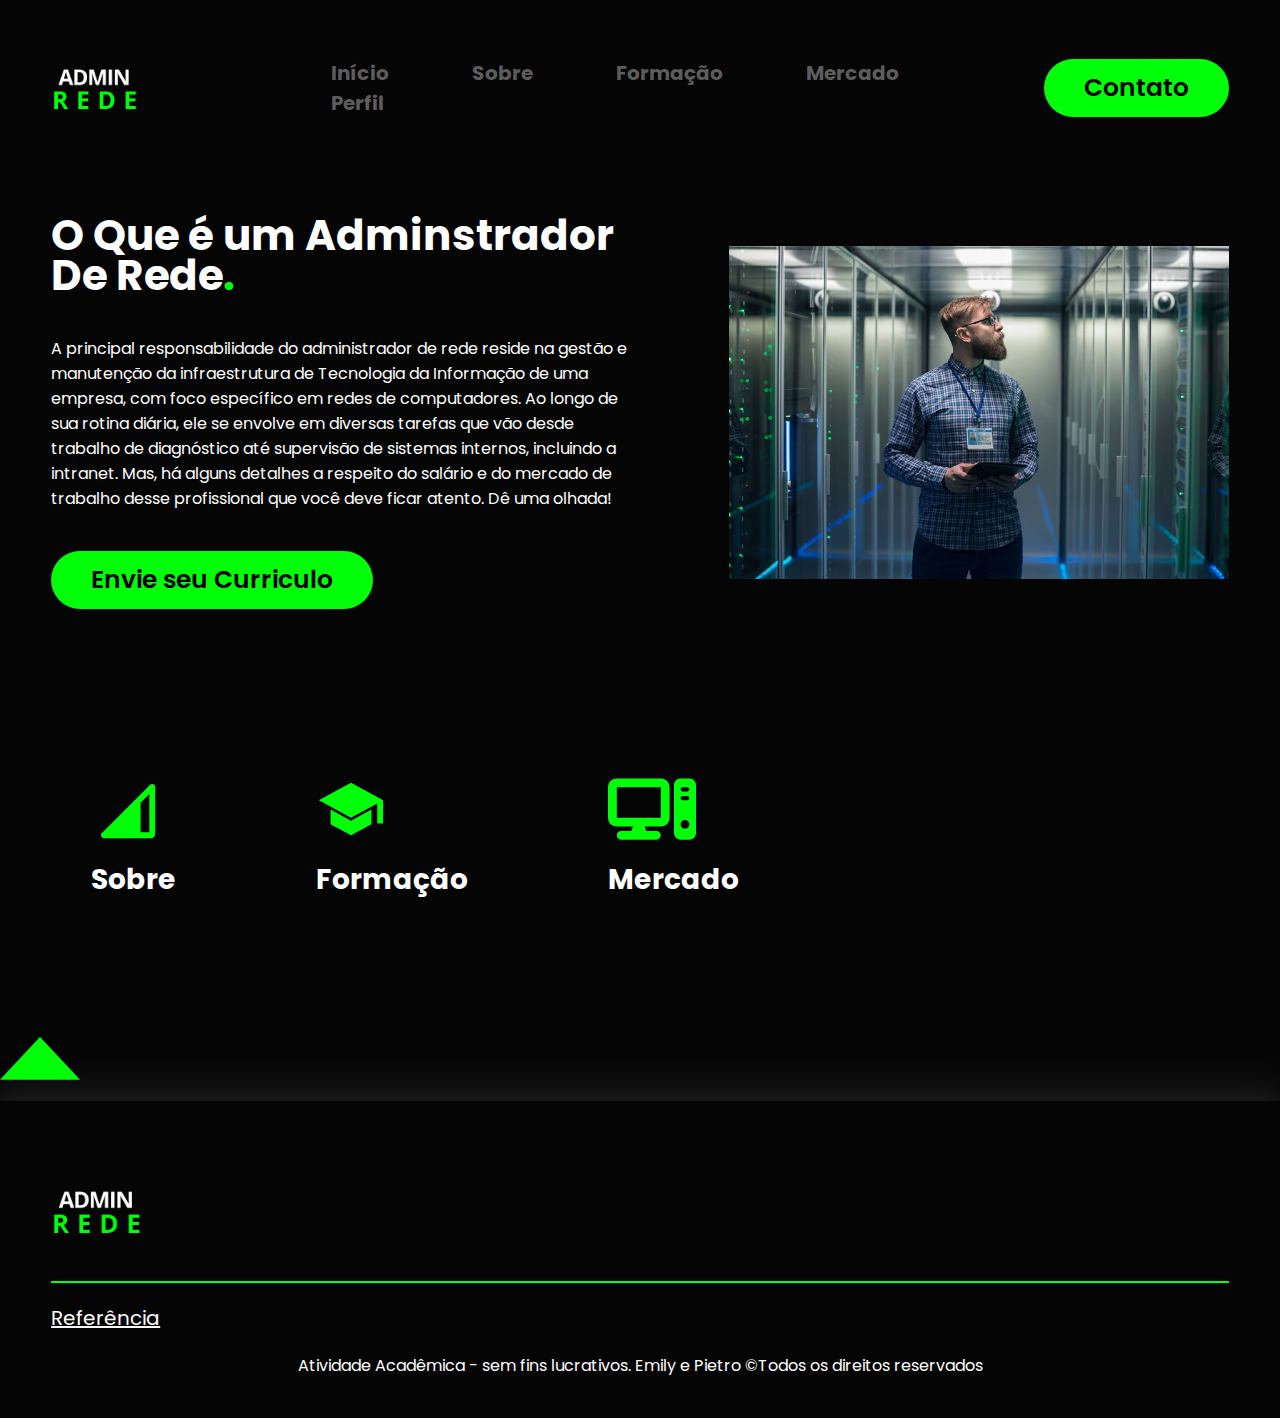
<file: index.html>
<!-- <!DOCTYPE html> -->
<html lang="pt-br">
<head>
    <meta charset="UTF-8">
    <meta name="viewport" content="width=device-width, initial-scale=1.0">
    <!-- GOOGLE FONTS -->
    <link rel="preconnect" href="https://fonts.googleapis.com">
    <link rel="preconnect" href="https://fonts.gstatic.com" crossorigin>
    <link href="https://fonts.googleapis.com/css2?family=Poppins:ital,wght@0,100;0,200;0,300;0,400;0,500;0,600;0,700;0,800;0,900;1,100;1,200;1,300;1,400;1,500;1,600;1,700;1,800;1,900&display=swap" rel="stylesheet">
    <!-- FIM GOOGLE FONTES -->
    <!-- BOOTSTRAP ICONS -->
    <link rel="stylesheet" href="https://cdn.jsdelivr.net/npm/bootstrap-icons@1.10.5/font/bootstrap-icons.css">
    <!-- FIM BOOTSTRAP ICONS -->
    <link rel="stylesheet" href="style.css">
    <link rel="icon" href="images\logo1.png" type="image/x-icon">
    <script src="menu.js" defer></script>

    <title>Adminstrador de Redes</title>
</head>
<body>
    
    <header>
        <div class="interface">
            <div class="logo">
                <a href="#">
                    <img src="images/logo.png" width="40%" alt="Adminstrador de Redes">
                </a>
            </div><!--logo-->

            <nav class="menu-desktop">
                <ul>
                <li><b><p style="font-size: 20px;"><a href="index.html">Início</a></p></li>
                    <li><p style="font-size: 20px;"><a href="sobre.html">Sobre</a></p></li>
                    <li><p style="font-size: 20px;"><a href="formação.html">Formação</a></p></li>
                    <li><p style="font-size: 20px;"><a href="mercado.html">Mercado</a></p></li>
                    <li><p style="font-size: 20px;"><a href="perfil.html">Perfil</a></p></li>
                   
                </b>
                </ul>
            </nav>

            <div class="btn-contato">
                <p style="font-size: 30px;">
                <a href="form.html">
                    <button>Contato</button>
                </a>
                </p>
            </div><!--btn-contato-->

            <div class="btn-abrir-menu" id="btn-menu">
                <i class="bi bi-list"></i>
            </div>

            <div class="menu-mobile" id="menu-mobile">
                <div class="btn-fechar">
                    <i class="bi bi-x-lg"></i>
                </div>

                <nav>
                    <ul>
                        <li><a href="#">Início</a></li>
                        <li><a href="#">Especialidades</a></li>
                        <li><a href="#">Sobre</a></li>
                        <li><a href="#">Projetos</a></li>
                        <li><a href="#">Contato</a></li>
                    </ul>
                </nav>

            </div><!--menu-mobile-->
            <div class="overlay-menu" id="overlay-menu"></div>
        </div><!--interface-->
    </header>

    <main>
        <section class="topo-do-site">
            <div class="interface">
                <div class="flex">
                    <div class="txt-topo-site">
                        <h1>O Que é um Adminstrador De Rede<span>.</span></h1>
                        <p>
                            A principal responsabilidade do administrador de rede reside na gestão e manutenção da infraestrutura de Tecnologia da Informação de uma empresa, com foco específico em redes de computadores.
                            
                            Ao longo de sua rotina diária, ele se envolve em diversas tarefas que vão desde trabalho de diagnóstico até supervisão de sistemas internos, incluindo a intranet.
                            
                            Mas, há alguns detalhes a respeito do salário e do mercado de trabalho desse profissional que você deve ficar atento. Dê uma olhada!</p>
                        <div class="btn-contato">
                            <a href="form.html">
                                <button>Envie seu Curriculo</button>
                            </a>
                        </div>
                    </div><!--txt-topo-site-->

                    <div class="img-topo-site">
                        <img src="images/romao2.0.jpg" alt="" width="500px">
                    </div><!--img-topo-site-->
                </div><!--flex-->
            </div><!--interface-->
        </section><!--topo-do-site-->

        <section class="especiliadades">
            <div class="interface">
                
                <div class="flex">
                    <div class="especialidades-box">
                         <a href="sobre.html"> <i class="material-symbols--network-cell-rounded"></i></a>
                        <h3>Sobre</h3>
                        <p>ㅤㅤㅤㅤㅤㅤㅤㅤㅤㅤㅤㅤㅤㅤㅤㅤㅤㅤㅤㅤㅤㅤㅤㅤㅤㅤㅤㅤㅤㅤㅤㅤㅤㅤㅤㅤㅤㅤㅤㅤㅤㅤㅤㅤㅤㅤㅤㅤㅤㅤㅤㅤㅤㅤㅤㅤㅤㅤㅤ</p>
                    </div><!--especialidades-box-->

                    <div class="especialidades-box">
                     <a href="formação.html">     <i class="material-symbols--school"></i></a>
                        <h3>Formação</h3>
                        <p>ㅤㅤㅤㅤㅤㅤㅤㅤㅤㅤㅤㅤㅤㅤㅤㅤㅤㅤㅤㅤㅤㅤㅤㅤㅤㅤㅤㅤㅤㅤㅤㅤㅤㅤㅤㅤㅤㅤㅤㅤㅤㅤㅤㅤㅤㅤㅤㅤㅤㅤㅤㅤㅤㅤㅤㅤㅤㅤㅤ</p>
                    </div><!--especialidades-box-->

                    <div class="especialidades-box">
                        <a href="mercado.html">  <i class="fa6-solid--computer"></i></a>
                        <h3>Mercado</h3>
                        <p>ㅤㅤㅤㅤㅤㅤㅤㅤㅤㅤㅤㅤㅤㅤㅤㅤㅤㅤㅤㅤㅤㅤㅤㅤㅤㅤㅤㅤㅤㅤㅤㅤㅤㅤㅤㅤㅤㅤㅤㅤㅤㅤㅤㅤㅤㅤㅤㅤㅤㅤㅤㅤㅤㅤㅤㅤㅤㅤㅤ</p>
                    </div><!--especialidades-box-->
                </div><!--flex-->
            </div><!--interface-->
        </section><!--especiliadades-->

     
    </main>
    <a href="index.html" class="teenyicons--up-solid"></a>
    <footer>
        <div class="interface">
            <div class="line-footer">
                <div class="flex">
                    <div class="logo-footer">
                        <img src="images/logo.png" width="40%" alt="Logotipo Agência BRN">
                    </div><!--logo-footer-->
                   
                </div>
            </div><!--line-footer-->

            <div class="line-footer borda">
               <p style="font-size: 20px;"> <a href="ref.html">Referência</a></p>
              
                
            </div><!--line-footer-->
        </div><!--interface-->
        <center><span style="color: rgb(255, 255, 255);">Atividade Acadêmica - sem fins lucrativos. Emily e Pietro &copyTodos os direitos reservados</span></center>
    </footer>

</body>
</html>
</file>
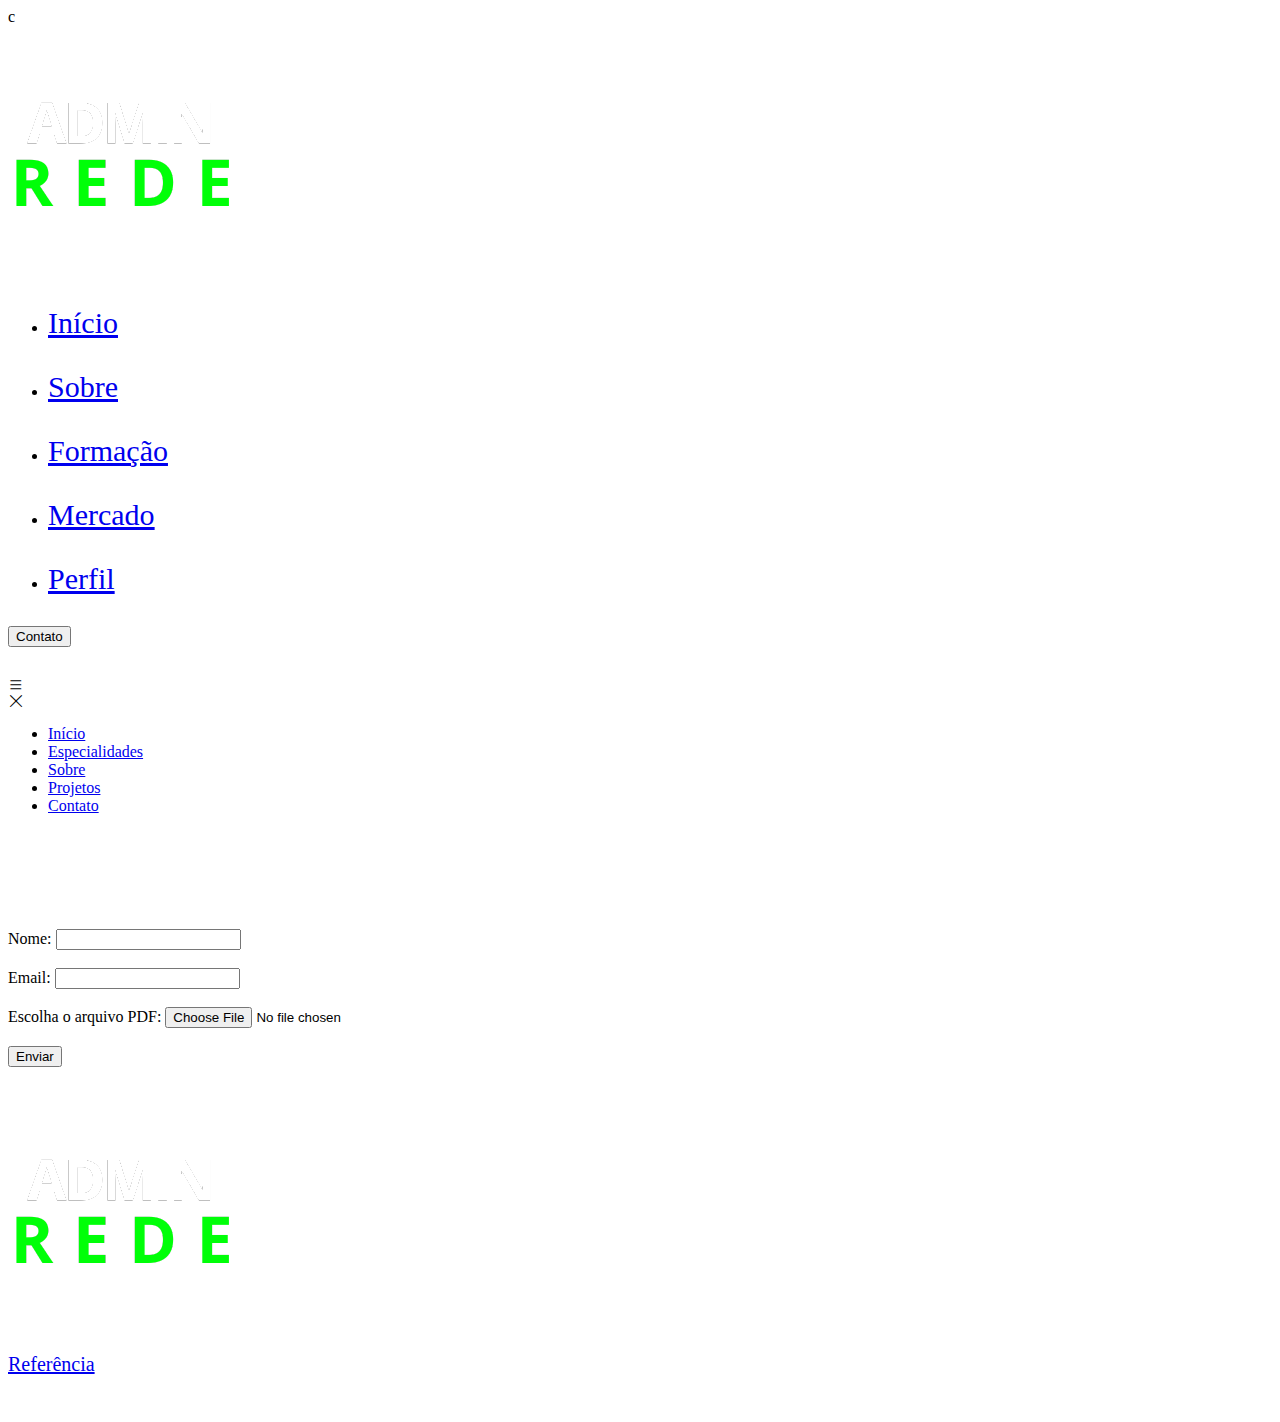
<file: contato.html>
<!-- <!DOCTYPE html> -->
<html lang="pt-br">

<head>
    <meta charset="UTF-8">
    <meta name="viewport" content="width=device-width, initial-scale=1.0">
    <!-- GOOGLE FONTS -->
    <link rel="preconnect" href="https://fonts.googleapis.com">
    <link rel="preconnect" href="https://fonts.gstatic.com" crossorigin>
    <link
        href="https://fonts.googleapis.com/css2?family=Poppins:ital,wght@0,100;0,200;0,300;0,400;0,500;0,600;0,700;0,800;0,900;1,100;1,200;1,300;1,400;1,500;1,600;1,700;1,800;1,900&display=swap"
        rel="stylesheet">
    <!-- FIM GOOGLE FONTES -->
    <!-- BOOTSTRAP ICONS -->
    <link rel="stylesheet" href="https://cdn.jsdelivr.net/npm/bootstrap-icons@1.10.5/font/bootstrap-icons.css">
    <!-- FIM BOOTSTRAP ICONS -->
    c

    <script src="menu.js" defer></script>

    <title>Adminstrador de Redes</title>
</head>

<body>

    <header>
        <div class="interface">
            <div class="logo">
                <a href="#">
                    <img src="images/logo.png" alt="Adminstrador de Redes">
                </a>
            </div><!--logo-->

            <nav class="menu-desktop">
                <ul>
                    <li>
                        <p style="font-size: 30px;"><a href="index.html">Início</a></p>
                    </li>
                    <li>
                        <p style="font-size: 30px;"><a href="sobre.html">Sobre</a></p>
                    </li>
                    <li>
                        <p style="font-size: 30px;"><a href="formação.html">Formação</a></p>
                    </li>
                    <li>
                        <p style="font-size: 30px;"><a href="mercado.html">Mercado</a></p>
                    </li>
                    <li>
                        <p style="font-size: 30px;"><a href="perfil.html">Perfil</a></p>
                    </li>

                </ul>
            </nav>

            <div class="btn-contato">
                <p style="font-size: 30px;">
                    <a href="form.html">
                        <button>Contato</button>
                    </a>
                </p>
            </div><!--btn-contato-->

            <div class="btn-abrir-menu" id="btn-menu">
                <i class="bi bi-list"></i>
            </div>

            <div class="menu-mobile" id="menu-mobile">
                <div class="btn-fechar">
                    <i class="bi bi-x-lg"></i>
                </div>

                <nav>
                    <ul>
                        <li><a href="#">Início</a></li>
                        <li><a href="#">Especialidades</a></li>
                        <li><a href="#">Sobre</a></li>
                        <li><a href="#">Projetos</a></li>
                        <li><a href="#">Contato</a></li>
                    </ul>
                </nav>

            </div><!--menu-mobile-->
            <div class="overlay-menu" id="overlay-menu"></div>
        </div><!--interface-->
    </header>
<br>

<h1 style="color:white;">Deixe seu Curriculo</h1>
<form id="upload" enctype="multipart/form-data" method="POST" action="upload.php">
    <label for="nome">Nome:</label>
    <input type="text" id="nome" name="nome" required><br><br>
    <label for="email">Email:</label>
    <input type="email" id="email" name="email" required><br><br>
    <label for="file">Escolha o arquivo PDF:</label>
    <input type="file" id="file" name="file" accept="application/pdf" required><br><br>
    <button type="submit">Enviar</button>
</form>
    <a href="index.html" class="teenyicons--up-solid"></a>
    <footer>
        <div class="interface">
            <div class="line-footer">
                <div class="flex">
                    <div class="logo-footer">
                        <img src="images/logo.png" alt="Logotipo Agência BRN">
                    </div><!--logo-footer-->

                </div>
            </div><!--line-footer-->

            <div class="line-footer borda">
                <p style="font-size: 20px;"> <a href="ref.html">Referência</a></p>


            </div><!--line-footer-->
        </div><!--interface-->
        <center><span style="color: rgb(255, 255, 255);">Atividade Acadêmica - sem fins lucrativos. Emily e Pietro
                &copyTodos os direitos reservados</span></center>
    </footer>

</body>

</html>
<script>
     document.getElementById('upload').addEventListener('submit', async (event) => {
            event.preventDefault();

            const form = event.target;
            const formData = new FormData(form);

            try {
                const response = await fetch('upload.php', {
                    method: 'POST',
                    body: formData
                });

                const result = await response.text();
                alert(result);
            } catch (error) {
                console.error('Erro ao enviar formulário:', error);
            }
        });
</script>
</file>
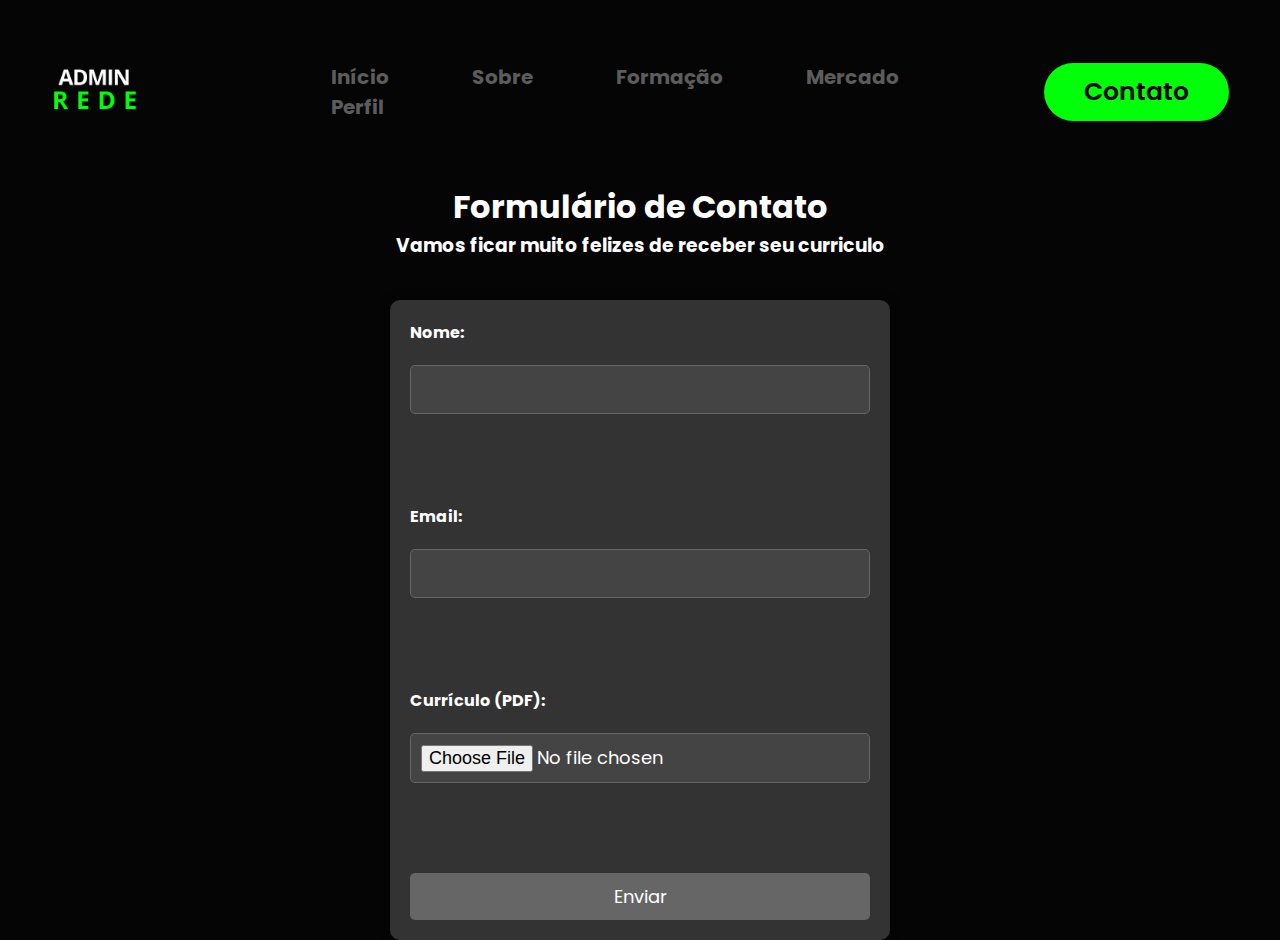
<file: form.html>
<!DOCTYPE html> 

<html lang="pt-BR"> 

<head>
    <meta charset="UTF-8">
    <meta name="viewport" content="width=device-width, initial-scale=1.0">
    <!-- GOOGLE FONTS -->
    <link rel="preconnect" href="https://fonts.googleapis.com">
    <link rel="preconnect" href="https://fonts.gstatic.com" crossorigin>
    <link
        href="https://fonts.googleapis.com/css2?family=Poppins:ital,wght@0,100;0,200;0,300;0,400;0,500;0,600;0,700;0,800;0,900;1,100;1,200;1,300;1,400;1,500;1,600;1,700;1,800;1,900&display=swap"
        rel="stylesheet">
    <!-- FIM GOOGLE FONTES -->
    <!-- BOOTSTRAP ICONS -->
    <link rel="stylesheet" href="https://cdn.jsdelivr.net/npm/bootstrap-icons@1.10.5/font/bootstrap-icons.css">
    <!-- FIM BOOTSTRAP ICONS -->
    <link rel="stylesheet" href="style.css">
    <link rel="icon" href="images\logo1.png" type="image/x-icon">
    <script src="menu.js" defer></script>

    <title>Adminstrador de Redes</title>
</head>

<body> 
    <header>
        <div class="interface">
            <div class="logo">
                <a href="#">
                    <img src="images/logo.png" width="40%" alt="Adminstrador de Redes">
                </a>
            </div><!--logo-->

            <nav class="menu-desktop">
                <ul>
                <li><b><p style="font-size: 20px;"><a href="index.html">Início</a></p></li>
                    <li><p style="font-size: 20px;"><a href="sobre.html">Sobre</a></p></li>
                    <li><p style="font-size: 20px;"><a href="formação.html">Formação</a></p></li>
                    <li><p style="font-size: 20px;"><a href="mercado.html">Mercado</a></p></li>
                    <li><p style="font-size: 20px;"><a href="perfil.html">Perfil</a></p></li>
                   
                </b>
                </ul>
            </nav>

            <div class="btn-contato">
                <p style="font-size: 30px;">
                <a href="form.html">
                    <button>Contato</button>
                </a>
                </p>
            </div><!--btn-contato-->

            <div class="btn-abrir-menu" id="btn-menu">
                <i class="bi bi-list"></i>
            </div>

            <div class="menu-mobile" id="menu-mobile">
                <div class="btn-fechar">
                    <i class="bi bi-x-lg"></i>
                </div>

                <nav>
                    <ul>
                        <li><a href="#">Início</a></li>
                        <li><a href="#">Especialidades</a></li>
                        <li><a href="#">Sobre</a></li>
                        <li><a href="#">Projetos</a></li>
                        <li><a href="#">Contato</a></li>
                    </ul>
                </nav>

            </div><!--menu-mobile-->
            <div class="overlay-menu" id="overlay-menu"></div>
        </div><!--interface-->
    </header>

    <h1 style="color: white; text-align: center;">Formulário de Contato</h1>

    <h3 style="color: white; text-align: center;">Vamos ficar muito felizes de receber seu curriculo</h3>
    <form action="processa_formulario.php" method="post" enctype="multipart/form-data"> 

        <label for="nome" style="color: white">Nome:</label> 

        <input type="text" id="nome" name="nome" required><br><br> 

 

        <label for="email" style="color: white">Email:</label> 

        <input type="email" id="email" name="email" required><br><br> 

 

        <label for="curriculo" style="color: white">Currículo (PDF):</label> 

        <input type="file" id="curriculo" name="curriculo" accept=".pdf" required><br><br> 

 

        <input type="submit" value="Enviar"> 

    </form> 

</body> 

</html> 
<style>
  
    
</style>
</file>
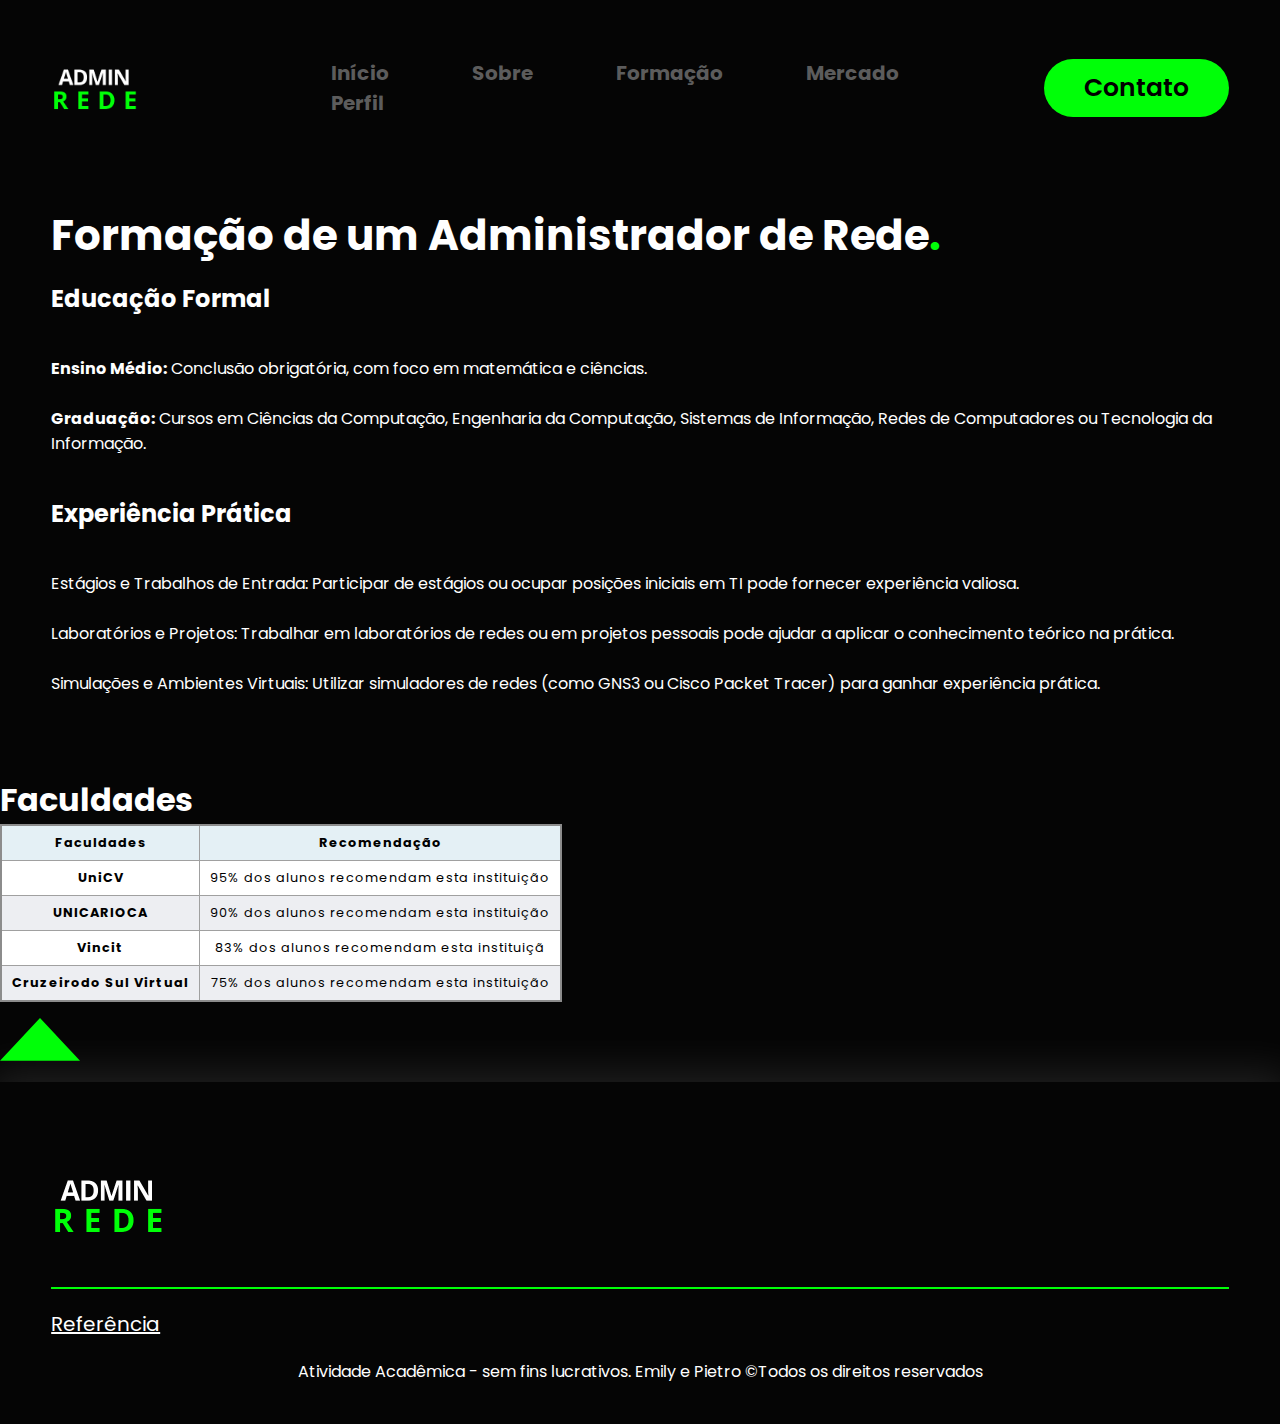
<file: formação.html>
<!-- <!DOCTYPE html> -->
<html lang="pt-br">

<head>
    <meta charset="UTF-8">
    <meta name="viewport" content="width=device-width, initial-scale=1.0">
    <!-- GOOGLE FONTS -->
    <link rel="preconnect" href="https://fonts.googleapis.com">
    <link rel="preconnect" href="https://fonts.gstatic.com" crossorigin>
    <link
        href="https://fonts.googleapis.com/css2?family=Poppins:ital,wght@0,100;0,200;0,300;0,400;0,500;0,600;0,700;0,800;0,900;1,100;1,200;1,300;1,400;1,500;1,600;1,700;1,800;1,900&display=swap"
        rel="stylesheet">
    <!-- FIM GOOGLE FONTES -->
    <!-- BOOTSTRAP ICONS -->
    <link rel="stylesheet" href="https://cdn.jsdelivr.net/npm/bootstrap-icons@1.10.5/font/bootstrap-icons.css">
    <!-- FIM BOOTSTRAP ICONS -->
    <link rel="stylesheet" href="style.css">
    <link rel="icon" href="images\logo1.png" type="image/x-icon">
    <script src="menu.js" defer></script>

    <title>Adminstrador de Redes</title>
</head>

<body>

    <header>
        <div class="interface">
            <div class="logo">
                <a href="#">
                    <img src="images/logo.png" width="40%" alt="Adminstrador de Redes">
                </a>
            </div><!--logo-->

            <nav class="menu-desktop">
                <b>
                    <ul>
                        <li>
                            <p style="font-size: 20;"><a href="index.html">Início</a></p>
                        </li>
                        <li>
                            <p style="font-size: 20;"><a href="sobre.html">Sobre</a></p>
                        </li>
                        <li>
                            <p style="font-size: 20;"><a href="formação.html">Formação</a></p>
                        </li>
                        <li>
                            <p style="font-size: 20;"><a href="mercado.html">Mercado</a></p>
                        </li>
                        <li>
                            <p style="font-size: 20;"><a href="perfil.html">Perfil</a></p>
                        </li>

                    </ul>
                </b>
            </nav>

            <div class="btn-contato">
                <p style="font-size: 20px;">
                    <a href="form.html">
                        <button>Contato</button>
                    </a>
                </p>
            </div><!--btn-contato-->

            <div class="btn-abrir-menu" id="btn-menu">
                <i class="bi bi-list"></i>
            </div>

            <div class="menu-mobile" id="menu-mobile">
                <div class="btn-fechar">
                    <i class="bi bi-x-lg"></i>
                </div>

                <nav>
                    <ul>
                        <li><a href="#">Início</a></li>
                        <li><a href="#">Especialidades</a></li>
                        <li><a href="#">Sobre</a></li>
                        <li><a href="#">Projetos</a></li>
                        <li><a href="#">Contato</a></li>
                    </ul>
                </nav>

            </div><!--menu-mobile-->
            <div class="overlay-menu" id="overlay-menu"></div>
        </div><!--interface-->
    </header>

    <main>
        <section class="topo-do-site">
            <div class="interface">
                <div class="flex">
                    <div class="txt-topo-site">
                        <h1>Formação de um Administrador de Rede<span>.</span></h1>
                        <br>
                        <h2 style="color: white;">Educação Formal</h2>
                        <p> <b>Ensino Médio:</b> Conclusão obrigatória, com foco em matemática e ciências.<br><br>
                            <b> Graduação:</b> Cursos em Ciências da Computação, Engenharia da Computação, Sistemas de
                            Informação, Redes de Computadores ou Tecnologia da Informação.
                        </p>
                    
                       
                        <h2 style="color: white;">Experiência Prática</h2>
                        <p>Estágios e Trabalhos de Entrada: Participar de estágios ou ocupar posições iniciais em TI
                            pode fornecer experiência valiosa.<br><br>
                            Laboratórios e Projetos: Trabalhar em laboratórios de redes ou em projetos pessoais pode
                            ajudar a aplicar o conhecimento teórico na prática.<br><br>
                            Simulações e Ambientes Virtuais: Utilizar simuladores de redes (como GNS3 ou Cisco Packet
                            Tracer) para ganhar experiência prática.</p>

                       
                        
                    </div><!--txt-topo-site-->

                </div><!--flex-->
            </div><!--interface-->
        </section><!--topo-do-site-->
<h1 style="color: white;">Faculdades</h1>
        <table>


            <thead>
                <tr>
                    <th scope="col">Faculdades</th>
                    <th scope="col">Recomendação</th>
                </tr>
            </thead>
            <tbody>
                <tr>
                    <th scope="row">UniCV</th>
                    <td>95% dos alunos recomendam esta instituição</td>
                    
                </tr>
                <tr>
                    <th scope="row">UNICARIOCA</th>
                    <td>90% dos alunos recomendam esta instituição </td>
                    
                </tr>
                <tr>
                    <th scope="row">Vincit</th>
                    <td>83% dos alunos recomendam esta instituiçã</td>
                    
                </tr>
               
                <tr>
                    <th scope="row">Cruzeirodo Sul Virtual</th>
                    <td>75% dos alunos recomendam esta instituição</td>
                    
                </tr>
            </tbody>
           
            
        </table>


    </main>
    <a href="formação.html" class="teenyicons--up-solid"></a>
    <footer>
        <div class="interface">
            <div class="line-footer">
                <div class="flex">
                    <div class="logo-footer">
                        <img src="images/logo.png" width="50%" alt="Logotipo Agência BRN">
                    </div><!--logo-footer-->

                </div>
            </div><!--line-footer-->

            <div class="line-footer borda">
                <p style="font-size: 20px;"> <a href="ref.html">Referência</a></p>


            </div><!--line-footer-->
        </div><!--interface-->
        <center><span style="color: rgb(255, 255, 255);">Atividade Acadêmica - sem fins lucrativos. Emily e Pietro
                &copyTodos os direitos reservados</span></center>
    </footer>

</body>

</html>
</file>
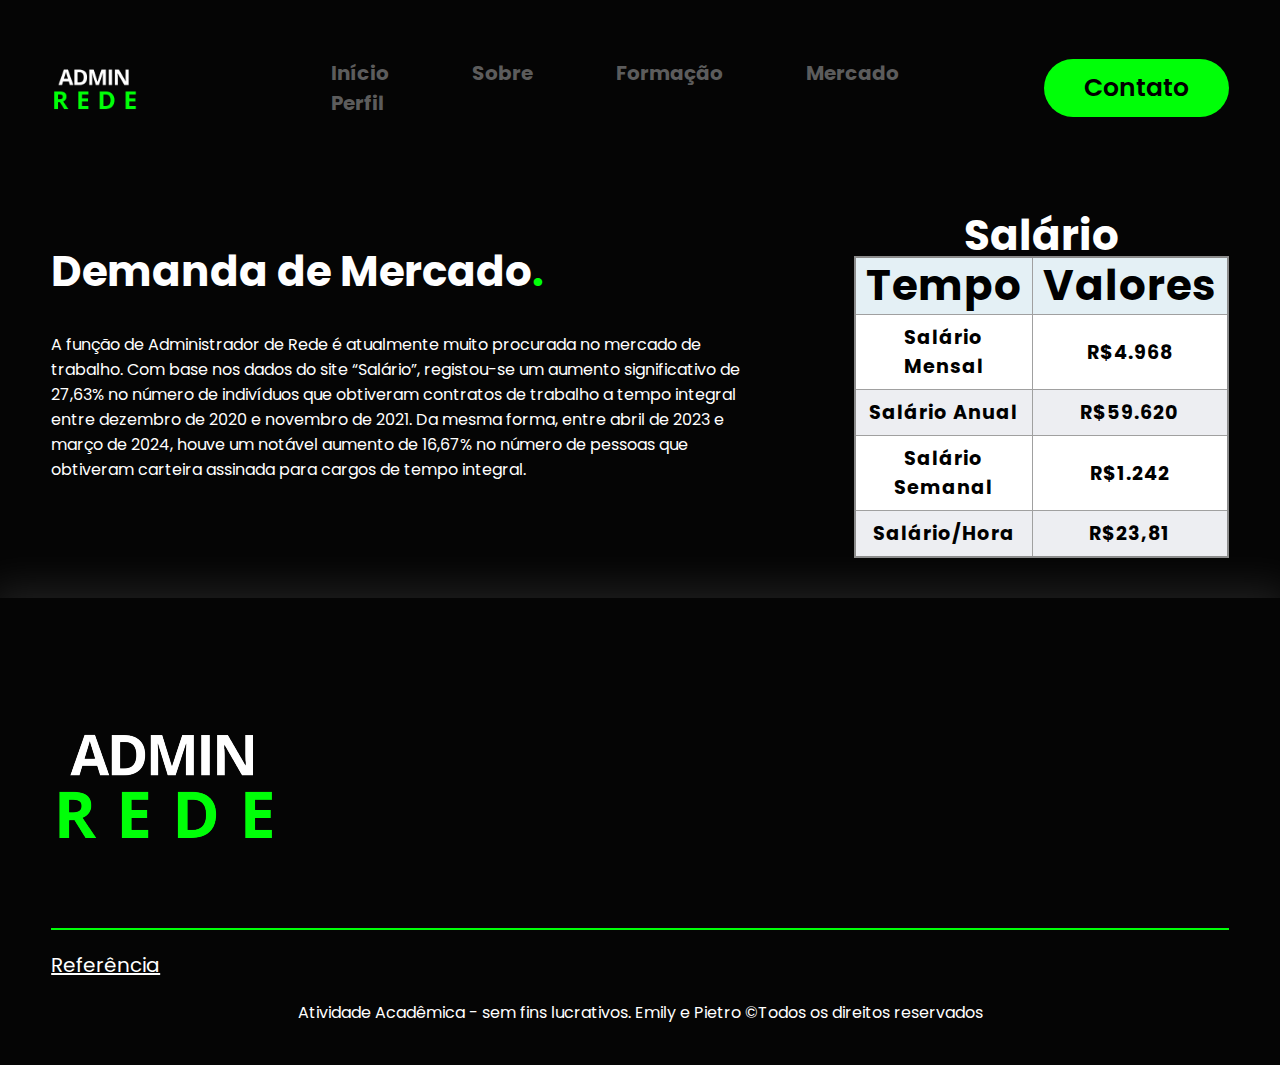
<file: mercado.html>
<!-- <!DOCTYPE html> -->
<html lang="pt-br">

<head>
    <meta charset="UTF-8">
    <meta name="viewport" content="width=device-width, initial-scale=1.0">
    <!-- GOOGLE FONTS -->
    <link rel="preconnect" href="https://fonts.googleapis.com">
    <link rel="preconnect" href="https://fonts.gstatic.com" crossorigin>
    <link        href="https://fonts.googleapis.com/css2?family=Poppins:ital,wght@0,100;0,200;0,300;0,400;0,500;0,600;0,700;0,800;0,900;1,100;1,200;1,300;1,400;1,500;1,600;1,700;1,800;1,900&display=swap"
        rel="stylesheet">
        <link rel="icon" href="images\logo1.png" type="image/x-icon">
    <!-- FIM GOOGLE FONTES -->
    <!-- BOOTSTRAP ICONS -->
    <link rel="stylesheet" href="https://cdn.jsdelivr.net/npm/bootstrap-icons@1.10.5/font/bootstrap-icons.css">
    <!-- FIM BOOTSTRAP ICONS -->
    <link rel="stylesheet" href="style.css">

    <script src="menu.js" defer></script>

    <title>Adminstrador de Redes</title>
</head>

<body>

    <header>
        <div class="interface">
            <div class="logo">
                <a href="#">
                    <img src="images/logo.png" width="40%" alt="Adminstrador de Redes">
                </a>
            </div><!--logo-->

            <nav class="menu-desktop">
                <ul>
                    <b>
                        <li>
                            <p style="font-size: 20px;"><a href="index.html">Início</a></p>
                        </li>
                        <li>
                            <p style="font-size: 20px;"><a href="sobre.html">Sobre</a></p>
                        </li>
                        <li>
                            <p style="font-size: 20px;"><a href="formação.html">Formação</a></p>
                        </li>
                        <li>
                            <p style="font-size: 20px;"><a href="mercado.html">Mercado</a></p>
                        </li>
                        <li>
                            <p style="font-size: 20px;"><a href="perfil.html">Perfil</a></p>
                        </li>
                    </b>

                </ul>
            </nav>

            <div class="btn-contato">
                <p style="font-size: 20px;">
                    <a href="form.html">
                        <button>Contato</button>
                    </a>
                </p>
            </div><!--btn-contato-->

            <div class="btn-abrir-menu" id="btn-menu">
                <i class="bi bi-list"></i>
            </div>

            <div class="menu-mobile" id="menu-mobile">
                <div class="btn-fechar">
                    <i class="bi bi-x-lg"></i>
                </div>

                <nav>
                    <ul>
                        <li><a href="#">Início</a></li>
                        <li><a href="#">Especialidades</a></li>
                        <li><a href="#">Sobre</a></li>
                        <li><a href="#">Projetos</a></li>
                        <li><a href="#">Contato</a></li>
                    </ul>
                </nav>

            </div><!--menu-mobile-->
            <div class="overlay-menu" id="overlay-menu"></div>
        </div><!--interface-->
    </header>

    <main>
        <section class="topo-do-site">
            <div class="interface">
                <div class="flex">
                    <div class="txt-topo-site">
                        <h1>Demanda de Mercado<span>.</span></h1>
                        <p>
                            A função de Administrador de Rede é atualmente muito procurada no mercado de trabalho.

                            Com base nos dados do site “Salário”, registou-se um aumento significativo de 27,63% no
                            número de indivíduos que obtiveram contratos de trabalho a tempo integral entre dezembro de
                            2020 e novembro de 2021. Da mesma forma, entre abril de 2023 e março de 2024, houve um
                            notável aumento de 16,67% no número de pessoas que obtiveram carteira assinada para cargos
                            de tempo integral.</p>

                    </div><!--txt-topo-site-->


                    <center>
                        <H1 style="color: white;">Salário</H1>
                        <table>
                            <thead>
                                <tr>
                                    <th scope="col">
                                        <h1 style="color: black;">Tempo</h1>
                                    </th>
                                    <th scope="col">
                                        <h1 style="color: black;">Valores</h1>
                                    </th>
                                </tr>
                            </thead>
                            <tbody>
                                <tr>
                                    <th scope="row">
                                        <h2>Salário Mensal</h2>
                                    </th>
                                    <td>
                                        <h2>R$4.968</h2>
                                    </td>

                                </tr>
                                <tr>
                                    <th scope="row">
                                        <h2>Salário Anual</h2>
                                    </th>
                                    <td>
                                        <h2>R$59.620</h2>
                                    </td>

                                </tr>
                                <tr>
                                    <th scope="row">
                                        <h2>Salário Semanal</h2>
                                    </th>
                                    <td>
                                        <h2>R$1.242</h2>
                                    </td>

                                </tr>

                                <tr>
                                    <th scope="row">
                                        <h2>Salário/Hora</h2>
                                    </th>
                                    <td>
                                        <h2>R$23,81</h2>
                                    </td>

                                </tr>
                            </tbody>


                        </table>
                    </center>



    </main>

    <footer>
        <div class="interface">
            <div class="line-footer">
                <div class="flex">
                    <div class="logo-footer">
                        <img src="images/logo.png" alt="Logotipo Agência BRN">
                    </div><!--logo-footer-->

                </div>
            </div><!--line-footer-->

            <div class="line-footer borda">
                <p style="font-size: 20px;"> <a href="ref.html">Referência</a></p>


            </div><!--line-footer-->
        </div><!--interface-->
        <center><span style="color: rgb(255, 255, 255);">Atividade Acadêmica - sem fins lucrativos. Emily e Pietro
                &copyTodos os direitos reservados</span></center>
    </footer>

</body>

</html>
</file>
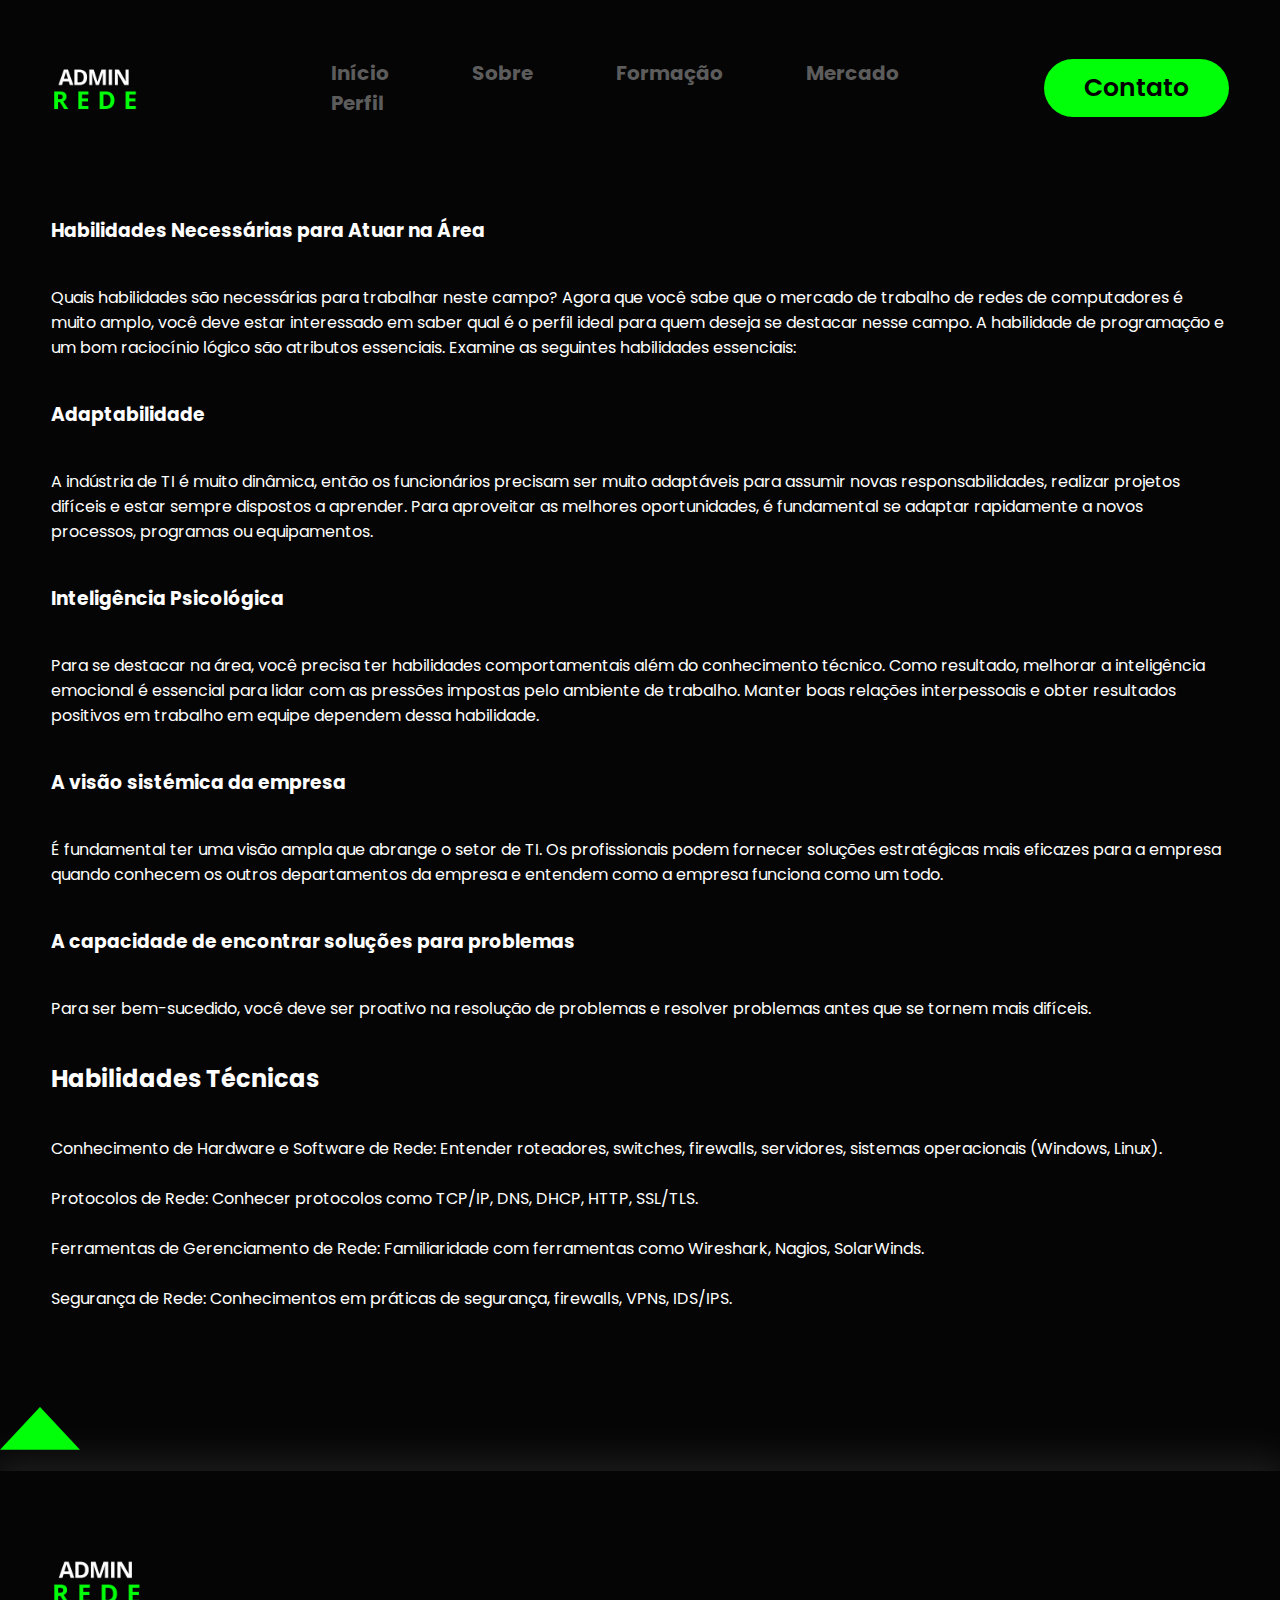
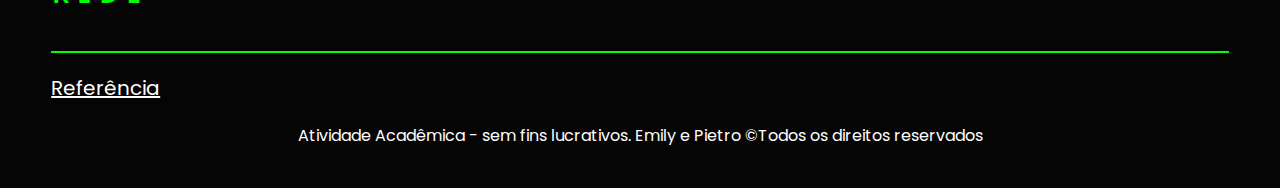
<file: perfil.html>
<!-- <!DOCTYPE html> -->
<html lang="pt-br">

<head>
    <meta charset="UTF-8">
    <meta name="viewport" content="width=device-width, initial-scale=1.0">
    <!-- GOOGLE FONTS -->
    <link rel="preconnect" href="https://fonts.googleapis.com">
    <link rel="preconnect" href="https://fonts.gstatic.com" crossorigin>
    <link
        href="https://fonts.googleapis.com/css2?family=Poppins:ital,wght@0,100;0,200;0,300;0,400;0,500;0,600;0,700;0,800;0,900;1,100;1,200;1,300;1,400;1,500;1,600;1,700;1,800;1,900&display=swap"
        rel="stylesheet">
    <!-- FIM GOOGLE FONTES -->
    <!-- BOOTSTRAP ICONS -->
    <link rel="stylesheet" href="https://cdn.jsdelivr.net/npm/bootstrap-icons@1.10.5/font/bootstrap-icons.css">
    <!-- FIM BOOTSTRAP ICONS -->
    <link rel="stylesheet" href="style.css">
    <link rel="icon" href="images\logo1.png" type="image/x-icon">
    <script src="menu.js" defer></script>

    <title>Adminstrador de Redes</title>
</head>

<body>

    <header>
        <div class="interface">
            <div class="logo">
                <a href="#">
                    <img src="images/logo.png" width="40%" alt="Adminstrador de Redes">
                </a>
            </div><!--logo-->

            <nav class="menu-desktop">
                <ul>
                    <b>
                        <li>
                            <p style="font-size: 20px;"><a href="index.html">Início</a></p>
                        </li>
                        <li>
                            <p style="font-size: 20px;"><a href="sobre.html">Sobre</a></p>
                        </li>
                        <li>
                            <p style="font-size: 20px;"><a href="formação.html">Formação</a></p>
                        </li>
                        <li>
                            <p style="font-size: 20px;"><a href="mercado.html">Mercado</a></p>
                        </li>
                        <li>
                            <p style="font-size: 20px;"><a href="perfil.html">Perfil</a></p>
                        </li>
                    </b>

                </ul>
            </nav>

            <div class="btn-contato">
                <p style="font-size: 20px;">
                    <a href="form.html">
                        <button>Contato</button>
                    </a>
                </p>
            </div><!--btn-contato-->

            <div class="btn-abrir-menu" id="btn-menu">
                <i class="bi bi-list"></i>
            </div>

            <div class="menu-mobile" id="menu-mobile">
                <div class="btn-fechar">
                    <i class="bi bi-x-lg"></i>
                </div>

                <nav>
                    <ul>
                        <li><a href="#">Início</a></li>
                        <li><a href="#">Especialidades</a></li>
                        <li><a href="#">Sobre</a></li>
                        <li><a href="#">Projetos</a></li>
                        <li><a href="#">Contato</a></li>
                    </ul>
                </nav>

            </div><!--menu-mobile-->
            <div class="overlay-menu" id="overlay-menu"></div>
        </div><!--interface-->
    </header>

    <main>
        <section class="topo-do-site">
            <div class="interface">
                <div class="flex">
                    <div class="txt-topo-site">
                        <h3 style="color: white;">Habilidades Necessárias para Atuar na Área</h3>
                        <p>Quais habilidades são necessárias para trabalhar neste campo?

                            Agora que você sabe que o mercado de trabalho de redes de computadores é muito amplo,
                            você deve estar interessado em saber qual é o perfil ideal para quem deseja se destacar
                            nesse campo. A habilidade de programação e um bom raciocínio lógico são atributos
                            essenciais. Examine as seguintes habilidades essenciais:

                        </p>
                        <h3 style="color: white;">Adaptabilidade</h3>
                        <p> A indústria de TI é muito dinâmica, então os funcionários precisam ser muito adaptáveis
                            para assumir novas responsabilidades, realizar projetos difíceis e estar sempre
                            dispostos a aprender. Para aproveitar as melhores oportunidades, é fundamental se
                            adaptar rapidamente a novos processos, programas ou equipamentos.
                        </p>
                        <h3 style="color: white;"> Inteligência Psicológica</h3>
                        <p>
                            Para se destacar na área, você precisa ter habilidades comportamentais além do
                            conhecimento técnico. Como resultado, melhorar a inteligência emocional é essencial para
                            lidar com as pressões impostas pelo ambiente de trabalho. Manter boas relações
                            interpessoais e obter resultados positivos em trabalho em equipe dependem dessa
                            habilidade.
                        </p>
                        <h3 style="color: white;">A visão sistémica da empresa</h3>

                        <p> É fundamental ter uma visão ampla que abrange o setor de TI. Os profissionais podem
                            fornecer soluções estratégicas mais eficazes para a empresa quando conhecem os outros
                            departamentos da empresa e entendem como a empresa funciona como um todo.
                        </p>
                        <h3 style="color: white;"> A capacidade de encontrar soluções para problemas</h3>
                        <p>
                            Para ser bem-sucedido, você deve ser proativo na resolução de problemas e resolver
                            problemas antes que se tornem mais difíceis. </p>
                        
 <h2 style="color: white;">Habilidades Técnicas</h2>
                        <p>Conhecimento de Hardware e Software de Rede: Entender roteadores, switches, firewalls,
                            servidores, sistemas operacionais (Windows, Linux).<br><br>
                            Protocolos de Rede: Conhecer protocolos como TCP/IP, DNS, DHCP, HTTP, SSL/TLS.<br><br>
                            Ferramentas de Gerenciamento de Rede: Familiaridade com ferramentas como Wireshark, Nagios,
                            SolarWinds.<br><br>
                            Segurança de Rede: Conhecimentos em práticas de segurança, firewalls, VPNs, IDS/IPS.</p>

    </main>
    <a href="perfil.html" class="teenyicons--up-solid"></a>
    <footer>
        <div class="interface">
            <div class="line-footer">
                <div class="flex">
                    <div class="logo-footer">
                        <img src="images/logo.png"  width="40%"  alt="Logotipo Agência BRN">
                    </div><!--logo-footer-->

                </div>
            </div><!--line-footer-->

            <div class="line-footer borda">
                <p style="font-size: 20px;"> <a href="ref.html">Referência</a></p>


            </div><!--line-footer-->
        </div><!--interface-->
        <center><span style="color: rgb(255, 255, 255);">Atividade Acadêmica - sem fins lucrativos. Emily e Pietro
                &copyTodos os direitos reservados</span></center>
    </footer>

</body>

</html>
</file>
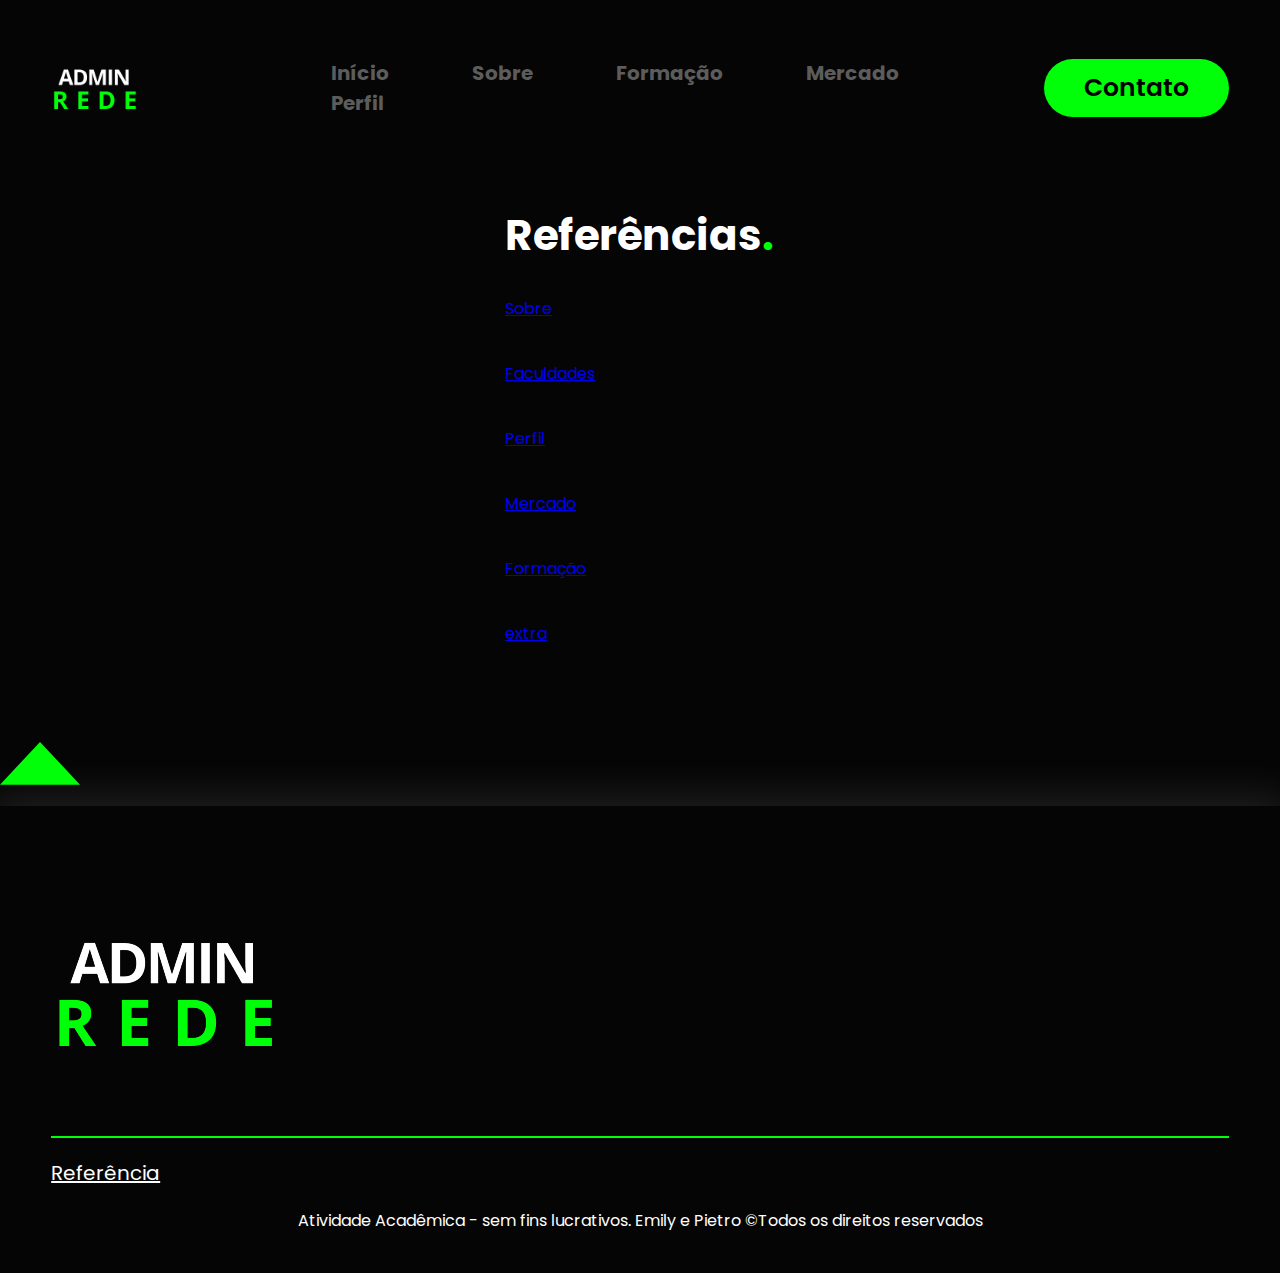
<file: ref.html>
<!-- <!DOCTYPE html> -->
<html lang="pt-br">

<head>
    <meta charset="UTF-8">
    <meta name="viewport" content="width=device-width, initial-scale=1.0">
    <!-- GOOGLE FONTS -->
    <link rel="preconnect" href="https://fonts.googleapis.com">
    <link rel="preconnect" href="https://fonts.gstatic.com" crossorigin>
    <link
        href="https://fonts.googleapis.com/css2?family=Poppins:ital,wght@0,100;0,200;0,300;0,400;0,500;0,600;0,700;0,800;0,900;1,100;1,200;1,300;1,400;1,500;1,600;1,700;1,800;1,900&display=swap"
        rel="stylesheet">
    <!-- FIM GOOGLE FONTES -->
    <!-- BOOTSTRAP ICONS -->
    <link rel="stylesheet" href="https://cdn.jsdelivr.net/npm/bootstrap-icons@1.10.5/font/bootstrap-icons.css">
    <!-- FIM BOOTSTRAP ICONS -->
    <link rel="stylesheet" href="style.css">
    <link rel="icon" href="images\logo1.png" type="image/x-icon">
    <script src="menu.js" defer></script>

    <title>Adminstrador de Redes</title>
</head>

<body>

    <header>
        <div class="interface">
            <div class="logo">
                <a href="#">
                    <img src="images/logo.png" width="40%" alt="Adminstrador de Redes">
                </a>
            </div><!--logo-->

            <nav class="menu-desktop">
                <ul>
                    <li><b>
                            <p style="font-size: 20px;"><a href="index.html">Início</a></p>
                    </li>
                    <li>
                        <p style="font-size: 20px;"><a href="sobre.html">Sobre</a></p>
                    </li>
                    <li>
                        <p style="font-size: 20px;"><a href="formação.html">Formação</a></p>
                    </li>
                    <li>
                        <p style="font-size: 20px;"><a href="mercado.html">Mercado</a></p>
                    </li>
                    <li>
                        <p style="font-size: 20px;"><a href="perfil.html">Perfil</a></p>
                    </li>

                    </b>
                </ul>
            </nav>

            <div class="btn-contato">
                <p style="font-size: 30px;">
                    <a href="form.html">
                        <button>Contato</button>
                    </a>
                </p>
            </div><!--btn-contato-->

            <div class="btn-abrir-menu" id="btn-menu">
                <i class="bi bi-list"></i>
            </div>

            <div class="menu-mobile" id="menu-mobile">
                <div class="btn-fechar">
                    <i class="bi bi-x-lg"></i>
                </div>

                <nav>
                    <ul>
                        <li><a href="#">Início</a></li>
                        <li><a href="#">Especialidades</a></li>
                        <li><a href="#">Sobre</a></li>
                        <li><a href="#">Projetos</a></li>
                        <li><a href="#">Contato</a></li>
                    </ul>
                </nav>

            </div><!--menu-mobile-->
            <div class="overlay-menu" id="overlay-menu"></div>
        </div><!--interface-->
    </header>


    <main>
        <section class="topo-do-site">
            <div class="interface">
                <div class="flex">
                    <div class="txt-topo-site">
                        <h1>Referências<span>.</span></h1>
                        <p><a
                            href="https://blog.anhanguera.com/o-que-faz-um-administrador-de-redes/">
                            Sobre</a> </p>
                            
                        <p><a
                                href="https://querobolsa.com.br/cursos-e-faculdades/redes-de-computadores/melhores-faculdades">
                                Faculdades</a> </p>
                        <p><a
                                href="https://blog.unyleya.edu.br/inicie-sua-carreira/mercado-de-trabalho-para-rede-de-computadores/">
                                Perfil</a> </p>
                        <p><a href="https://www.salario.com.br/profissao/administrador-de-redes-cbo-212310/">
                                Mercado</a> </p>
                        <p><a href="https://www.treinaweb.com.br/formacao/administrador-de-redes">
                                Formação </a> </p>
                                <p><a
                                    href="https://www.treinaweb.com.br/formacao/administrador-de-redes">
                                    extra</a> </p>
                        <p><a>
                        


    </main>
    <a href="index.html" class="teenyicons--up-solid"></a>
    <footer>
        <div class="interface">
            <div class="line-footer">
                <div class="flex">
                    <div class="logo-footer">
                        <img src="images/logo.png" alt="Logotipo Agência BRN">
                    </div><!--logo-footer-->

                </div>
            </div><!--line-footer-->

            <div class="line-footer borda">
                <p style="font-size: 20px;"> <a href="ref.html">Referência</a></p>


            </div><!--line-footer-->
        </div><!--interface-->
        <center><span style="color: rgb(255, 255, 255);">Atividade Acadêmica - sem fins lucrativos. Emily e Pietro
                &copyTodos os direitos reservados</span></center>
    </footer>

</body>

</html>
</file>
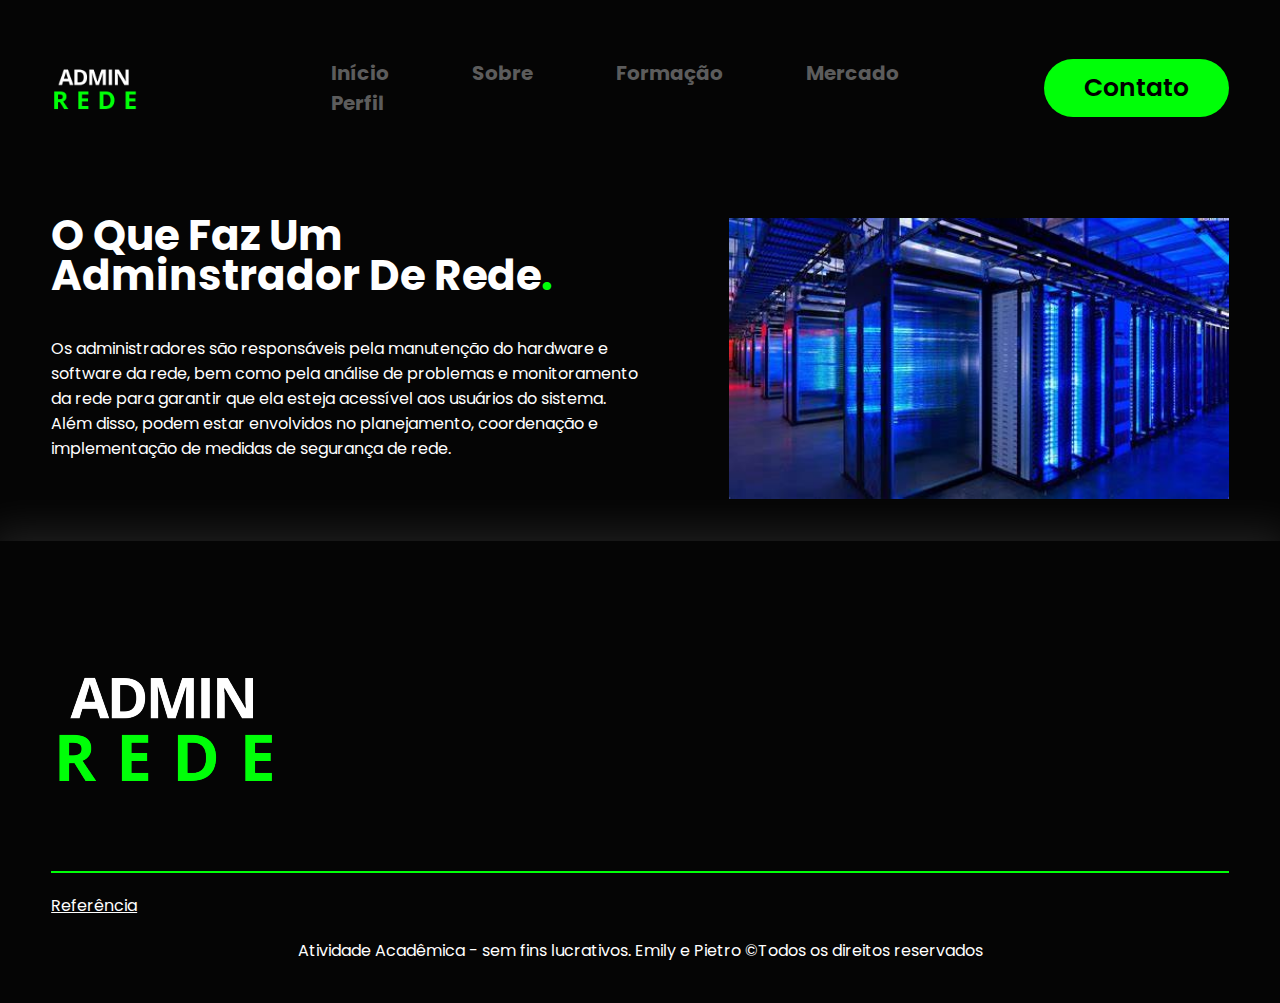
<file: sobre.html>
<!-- <!DOCTYPE html> -->
<html lang="pt-br">

<head>
    <meta charset="UTF-8">
    <meta name="viewport" content="width=device-width, initial-scale=1.0">
    <!-- GOOGLE FONTS -->
    <link rel="preconnect" href="https://fonts.googleapis.com">
    <link rel="preconnect" href="https://fonts.gstatic.com" crossorigin>
    <link
        href="https://fonts.googleapis.com/css2?family=Poppins:ital,wght@0,100;0,20px0;0,300;0,400;0,500;0,600;0,700;0,800;0,900;1,100;1,20px0;1,300;1,400;1,500;1,600;1,700;1,800;1,900&display=swap"
        rel="stylesheet">
    <!-- FIM GOOGLE FONTES -->
    <!-- BOOTSTRAP ICONS -->
    <link rel="stylesheet" href="https://cdn.jsdelivr.net/npm/bootstrap-icons@1.10.5/font/bootstrap-icons.css">
    <!-- FIM BOOTSTRAP ICONS -->
    <link rel="stylesheet" href="style.css">
    <link rel="icon" href="images\logo1.png" type="image/x-icon">
    <script src="menu.js" defer></script>

    <title>Adminstrador de Redes</title>
</head>

<body>

    <header>
        <div class="interface">
            <div class="logo">
                <a href="#">
                    <img src="images/logo.png" width="40%" alt="Adminstrador de Redes">
                </a>
            </div><!--logo-->

            <nav class="menu-desktop">
                <ul>
                <li><b><p style="font-size: 20px;"><a href="index.html">Início</a></p></li>
                    <li><p style="font-size: 20px;"><a href="sobre.html">Sobre</a></p></li>
                    <li><p style="font-size: 20px;"><a href="formação.html">Formação</a></p></li>
                    <li><p style="font-size: 20px;"><a href="mercado.html">Mercado</a></p></li>
                    <li><p style="font-size: 20px;"><a href="perfil.html">Perfil</a></p></li>
                   
                </b>
                </ul>
            </nav>

            <div class="btn-contato">
                <p style="font-size: 30px;">
                <a href="form.html">
                    <button>Contato</button>
                </a>
                </p>
            </div><!--btn-contato-->

            <div class="btn-abrir-menu" id="btn-menu">
                <i class="bi bi-list"></i>
            </div>

            <div class="menu-mobile" id="menu-mobile">
                <div class="btn-fechar">
                    <i class="bi bi-x-lg"></i>
                </div>

                <nav>
                    <ul>
                        <li><a href="#">Início</a></li>
                        <li><a href="#">Especialidades</a></li>
                        <li><a href="#">Sobre</a></li>
                        <li><a href="#">Projetos</a></li>
                        <li><a href="#">Contato</a></li>
                    </ul>
                </nav>

            </div><!--menu-mobile-->
            <div class="overlay-menu" id="overlay-menu"></div>
        </div><!--interface-->
    </header>

    <main>
        <section class="topo-do-site">
            <div class="interface">
                <div class="flex">
                    <div class="txt-topo-site">
                        <h1>O Que Faz Um Adminstrador De Rede<span>.</span></h1>
                        <p>
                            Os administradores são responsáveis ​​pela manutenção do hardware e software da rede, bem
                            como pela análise de problemas e monitoramento da rede para garantir que ela esteja
                            acessível aos usuários do sistema. Além disso, podem estar envolvidos no planejamento,
                            coordenação e implementação de medidas de segurança de rede.</p>
                        
                    </div><!--txt-topo-site-->

                    <div class="img-topo-site">
                        <img src="images/server.jfif" alt="" width="500px">
                    </div><!--img-topo-site-->
                </div><!--flex-->
            </div><!--interface-->
        </section><!--topo-do-site-->

        
                    </div><!--especialidades-box-->
                </div><!--flex-->
            </div><!--interface-->
        </section><!--especiliadades-->


    </main>

    <footer>
        <div class="interface">
            <div class="line-footer">
                <div class="flex">
                    <div class="logo-footer">
                        <img src="images/logo.png" alt="Logotipo Agência BRN">
                    </div><!--logo-footer-->

                </div>
            </div><!--line-footer-->

            <div class="line-footer borda">
                <p style="font-size: 20pxpx;"> <a href="ref.html">Referência</a></p>


            </div><!--line-footer-->
        </div><!--interface-->
        <center><span style="color: rgb(255, 255, 255);">Atividade Acadêmica - sem fins lucrativos. Emily e Pietro
                &copyTodos os direitos reservados</span></center>
    </footer>

</body>

</html>
</file>
<file: style.css>
/* ESTILO GERAL */
* {
    margin: 0;
    padding: 0;
    box-sizing: border-box;
    font-family: 'Poppins', sans-serif;
}

body {
    background-color: #050505;
    height: 100vh;
}

.interface {
    max-width: 1280px;
    margin: 0 auto;
}

.flex {
    display: flex;
}

.btn-contato button {
    padding: 10px 40px;
    font-size: 25px;
    font-weight: 600;
    background-color: #00FF08;
    border: 0;
    border-radius: 30px;
    cursor: pointer;
    transition: .2s;
}

h2.titulo {
    color: #fff;
    font-size: 38px;
    text-align: center;
}

h2.titulo span {
    color: #00FF08;
}

button:hover,
form .btn-enviar input:hover {
    box-shadow: 0px 0px 8px #00ff08;
    transform: scale(1.05);
}

/* ESTILO DO CABEÇALHO */
header {
    padding: 40px 4%;
}

header>.interface {
    display: flex;
    align-items: center;
    justify-content: space-between;
}

header a {
    color: #5c5c5c;
    text-decoration: none;
    display: inline-block;
    transition: .2s;
}

header nav.menu-desktop a:hover {
    color: #fff;
    transform: scale(1.05);
}

header nav ul {
    list-style-type: none;
}

header nav.menu-desktop ul li {
    display: inline-block;
    padding: 0 40px;
}

/* ESTILO DO MENU MOBILE */

.btn-abrir-menu{
    display: none;
}

.btn-abrir-menu i{
    color: #00FF08;
    font-size: 40px;
}

.menu-mobile{
    background-color: #000;
    height: 100vh;
    position: fixed;
    top: 0;
    right: 0;
    z-index: 99999;
    width: 0%;
    overflow: hidden;
    transition: .5s;
}

.menu-mobile.abrir-menu{
    width: 70%;
}

.menu-mobile.abrir-menu ~ .overlay-menu{
    display: block;
}


.menu-mobile .btn-fechar{
    padding: 20px 5%;
}

.menu-mobile .btn-fechar i{
    color: #00FF08;
    font-size: 30px;
}

.menu-mobile nav ul{
    text-align: right;
}

.menu-mobile nav ul li a{
    color: #fff;
    font-size: 20px;
    font-weight: 300;
    padding: 20px 8%;
    display: block;
}   

.menu-mobile nav ul li a:hover{
    background-color: #00ff08;
    color: #000;
}

.overlay-menu{
    background-color: #000000df;
    width: 100%;
    height: 100%;
    position: fixed;
    top: 0;
    left: 0;
    z-index: 88888;
    display: none;
}

/* ESTILO DO TOPO DO SITE */
section.topo-do-site {
    padding: 40px 4%;
}

section.topo-do-site .flex {
    align-items: center;
    justify-content: center;
    gap: 90px;
}

.topo-do-site h1 {
    color: #fff;
    font-size: 42px;
    line-height: 40px;
}

.topo-do-site .txt-topo-site h1 span {
    color: #00FF08;
}

.topo-do-site .txt-topo-site p {
    color: #fff;
    margin: 40px 0;
}

.topo-do-site .img-topo-site img {
    position: relative;
    animation: flutuar 2s ease-in-out infinite alternate;
}


@keyframes flutuar {
    0% {
        top: 0;
    }

    100% {
        top: 30px;
    }
}

/* ESTILO DAS ESPECIALIDADES */
section.especiliadades {
    padding: 40px 4%;
}

section.especiliadades .flex {
    gap: 60px;
}

.especiliadades .especialidades-box {
    color: #fff;
    padding: 40px;
    border-radius: 20px;
    margin-top: 45px;
    transition: .2s;
}

.especiliadades .especialidades-box:hover {
    transform: scale(1.05);
    box-shadow: 0 0 20px #ffffff78;
}
.material-symbols--network-cell-rounded {
    display: inline-block;
    width: 1em;
    height: 1em;
    background-repeat: no-repeat;
    background-size: 100% 100%;
    background-image: url("data:image/svg+xml,%3Csvg xmlns='http://www.w3.org/2000/svg' viewBox='0 0 24 24'%3E%3Cpath fill='%2300ff08' d='M4.425 22q-.45 0-.737-.3T3.4 21q0-.2.075-.375T3.7 20.3L20.3 3.7q.15-.15.325-.225T21 3.4q.4 0 .7.287t.3.738V20.5q0 .625-.437 1.063T20.5 22zM17 20h3V6.85l-3 3z'/%3E%3C/svg%3E");
  }
  .material-symbols--school {
    display: inline-block;
    width: 1em;
    height: 1em;
    background-repeat: no-repeat;
    background-size: 100% 100%;
    background-image: url("data:image/svg+xml,%3Csvg xmlns='http://www.w3.org/2000/svg' viewBox='0 0 24 24'%3E%3Cpath fill='%2300ff08' d='M21 17v-6.9L12 15L1 9l11-6l11 6v8zm-9 4l-7-3.8v-5l7 3.8l7-3.8v5z'/%3E%3C/svg%3E");
  }
  .fa6-solid--computer {
    display: inline-block;
    width: 1.25em;
    height: 1em;
    background-repeat: no-repeat;
    background-size: 100% 100%;
    background-image: url("data:image/svg+xml,%3Csvg xmlns='http://www.w3.org/2000/svg' viewBox='0 0 640 512'%3E%3Cpath fill='%2300ff08' d='M384 96v224H64V96zM64 32C28.7 32 0 60.7 0 96v224c0 35.3 28.7 64 64 64h117.3l-10.7 32H96c-17.7 0-32 14.3-32 32s14.3 32 32 32h256c17.7 0 32-14.3 32-32s-14.3-32-32-32h-74.7l-10.7-32H384c35.3 0 64-28.7 64-64V96c0-35.3-28.7-64-64-64zm464 0c-26.5 0-48 21.5-48 48v352c0 26.5 21.5 48 48 48h64c26.5 0 48-21.5 48-48V80c0-26.5-21.5-48-48-48zm16 64h32c8.8 0 16 7.2 16 16s-7.2 16-16 16h-32c-8.8 0-16-7.2-16-16s7.2-16 16-16m-16 80c0-8.8 7.2-16 16-16h32c8.8 0 16 7.2 16 16s-7.2 16-16 16h-32c-8.8 0-16-7.2-16-16m32 160a32 32 0 1 1 0 64a32 32 0 1 1 0-64'/%3E%3C/svg%3E");
  }
.especiliadades .especialidades-box i {
    font-size: 70px;
    color: #00FF08;
}

.especiliadades .especialidades-box h3 {
    font-size: 28px;
    margin: 15px 0;
}

/* ESTILO DO SOBRE */
section.sobre {
    padding: 80px 4%;
}

section.sobre .flex {
    align-items: center;
    gap: 60px;
}

.sobre .txt-sobre {
    color: #fff;
}

.sobre .txt-sobre h2 {
    font-size: 40px;
    line-height: 40px;
    margin-bottom: 30px;
}

.sobre .txt-sobre h2 span {
    color: #00FF08;
    display: block;
}

.sobre .txt-sobre p {
    margin: 20px 0;
    text-align: justify;
}

.btn-social button {
    width: 60px;
    height: 60px;
    border-radius: 50%;
    border: none;
    background-color: #00FF08;
    font-size: 22px;
    cursor: pointer;
    margin: 0 5px;
    transition: .2s;
}

/* ESTILO DO PORTFÓLIO */
section.portfolio {
    padding: 80px 4%;
    box-shadow: 0 0 40px 10px #ffffff1d;
}

section.portfolio .flex {
    justify-content: space-around;
    margin-top: 60px;
}

.img-port {
    width: 360px;
    height: 460px;
    background-size: cover;
    background-position: 100% 0%;
    transition: 8s;
    cursor: pointer;
    border-radius: 40px;
    position: relative;
}

.img-port:hover {
    background-position: 100% 100%;
}

.overlay {
    position: absolute;
    top: 0;
    left: 0;
    width: 100%;
    height: 100%;
    background-color: #000000b8;
    border-radius: 40px;
    display: flex;
    align-items: center;
    justify-content: center;
    font-size: 24px;
    font-weight: 600;
    color: #fff;
    opacity: 0;
    transition: .5s;
}

.overlay:hover {
    opacity: 1;
}

/* ESTILO DO FORMULÁRIO DE CONTATO */
section.formulario {
    padding: 80px 4%;
}

form {
    max-width: 500px;
    margin: 0 auto;
    display: flex;
    justify-content: center;
    flex-direction: column;
    gap: 10px;
    margin-top: 40px;
}

form input,
form textarea {
    width: 100%;
    background-color: #242424;
    border: 0;
    outline: 0;
    padding: 20px 15px;
    border-radius: 15px;
    color: #fff;
    font-size: 18px;
}

form textarea {
    resize: none;
    max-height: 200px;
}

form .btn-enviar {
    margin-top: 20px;
    text-align: center;
}

form .btn-enviar input {
    width: 120px;
    background-color: #00FF08;
    color: #000;
    font-weight: 700;
    cursor: pointer;
    transition: .2s;
}

/* ESTILO DO RODAPÉ */

footer {
    padding: 40px 4%;
    box-shadow: 0 0 40px 10px #ffffff1d;
}

footer .flex {
    justify-content: space-between;
}

footer .line-footer {
    padding: 20px 0;
}

.borda {
    border-top: 2px solid #00FF08;
}

footer .line-footer p i {
    color: #00FF08;
    font-size: 22px;
}

footer .line-footer p a {
    color: #fff;
}

@media screen and (max-width: 1020px) {

    /* CLASSES GERAIS */
    .flex {
        flex-direction: column;
    }

    .topo-do-site .flex{
        flex-direction: column-reverse;
    }

    h2.titulo {
        font-size: 34px;
        line-height: 30px;
    }

    /* CABEÇALHO */
    .menu-desktop,
    .btn-contato {
        display: none;
    }

    /* TOPO DO SITE */

    section.topo-do-site .flex {
        gap: 40px;
    }

    section.topo-do-site {
        padding: 20px 8%;
    }

    .topo-do-site h1 {
        font-size: 30px;
    }

    .topo-do-site .img-topo-site img {
        width: 100%;
    }

    /* ESPECIALIDADES */
    section.especiliadades {
        padding: 40px 8%;
    }

    /* SOBRE */
    section.sobre {
        padding: 80px 8%;
    }

    .sobre .txt-sobre h2 {
        font-size: 34px;
        line-height: 35px;
        text-align: center;
    }
    
    .btn-social{
        text-align: center;
    }

    .img-sobre img{
        width: 100%;
    }

    /* PORTFÓLIO */
    section.portfolio {
        padding: 80px 8%;
    }

    .img-port {
        width: 100%;
        max-width: 360px;
        margin: 0 auto;
    }
    
    section.portfolio .flex {
       gap: 60px;
    }

    /* RODAPÉ */
    footer .flex {
        flex-direction: column;
        gap: 30px;
    }

    footer .line-footer {
        text-align: center;
    }
}
.teenyicons--up-solid {
    display: inline-block;
    width: 5em;
    height: 5em;
    background-repeat: no-repeat;
    background-size: 100% 100%;
    background-image: url("data:image/svg+xml,%3Csvg xmlns='http://www.w3.org/2000/svg' viewBox='0 0 15 15'%3E%3Cpath fill='%2300ff08' d='m7.5 3l7.5 8H0z'/%3E%3C/svg%3E");
  }

  /*contato*/
  .wrapper {
    --input-focus: #2d8cf0;
    --font-color: #323232;
    --font-color-sub: #666;
    --bg-color: #fff;
    --bg-color-alt: #666;
    --main-color: #323232;
    display: flex;
    justify-content: center;
    align-items: center;
    height: 100vh;
  }
  /* switch card */
  .switch {
    transform: translateY(-365px);
    position: relative;
    display: flex;
    flex-direction: column;
    justify-content: center;
    align-items: center;
    gap: 30px;
    width:200px;
    height: 20px;
    text-align: center;
  }
  
  .card-side::before {
    position: absolute;
    content: 'Log in';
    left: -70px;
    top: 0;
    width: 100px;
    text-decoration: underline;
    color: var(--font-color);
    font-weight: 600;
  }
  
  .card-side::after {
    position: absolute;
    content: 'Sign up';
    left: 70px;
    top: 0;
    width: 100px;
    text-decoration: none;
    color: var(--font-color);
    font-weight: 600;
  }
  
  .toggle {
    opacity: 0;
    width: 0;
    height: 0;
  }
  
  .slider {
    box-sizing: border-box;
    border-radius: 5px;
    border: 2px solid var(--main-color);
    box-shadow: 4px 4px var(--main-color);
    position: absolute;
    cursor: pointer;
    top: 0;
    left: 0;
    right: 0;
    bottom: 0;
    background-color: var(--bg-colorcolor);
    transition: 0.3s;
  }
  
  .slider:before {
    box-sizing: border-box;
    position: absolute;
    content: "";
    height: 20px;
    width: 20px;
    border: 2px solid var(--main-color);
    border-radius: 5px;
    left: -2px;
    bottom: 2px;
    background-color: var(--bg-color);
    box-shadow: 0 3px 0 var(--main-color);
    transition: 0.3s;
  }
  
  .toggle:checked + .slider {
    background-color: var(--input-focus);
  }
  
  .toggle:checked + .slider:before {
    transform: translateX(30px);
  }
  
  .toggle:checked ~ .card-side:before {
    text-decoration: none;
  }
  
  .toggle:checked ~ .card-side:after {
    text-decoration: underline;
  }
  


  table {
    border-collapse: collapse;
    border: 2px solid rgb(140 140 140);
    font-family: sans-serif;
    font-size: 0.8rem;
    letter-spacing: 1px;
  }
  
  caption {
    caption-side: bottom;
    padding: 10px;
    font-weight: bold;
  }
  
  thead,
  tfoot {
    background-color: rgb(228 240 245);
  }
  
  th,
  td {
    border: 1px solid rgb(160 160 160);
    padding: 8px 10px;
  }
  
  td:last-of-type {
    text-align: center;
  }
  
  tbody > tr:nth-of-type(even) {
    background-color: rgb(237 238 242);
  }
  
  tfoot th {
    text-align: right;
  }
  
  tfoot td {
    font-weight: bold;
  }
  tbody{  background-color: #fff; }

  form {
    background-color: #333333;
    padding: 20px;
    border-radius: 10px;
    box-shadow: 0 0 10px rgba(0, 0, 0, 0.5);
}

label {
    display: block;
    margin-bottom: 10px;
    font-weight: bold;
}

input[type="text"], 
input[type="email"], 
input[type="file"] {
    width: 100%;
    padding: 10px;
    margin-bottom: 20px;
    border: 1px solid #666666;
    border-radius: 5px;
    background-color: #444444;
    color: #FFFFFF;
}

input[type="submit"] {
    background-color: #666666;
    color: #FFFFFF;
    padding: 10px 20px;
    border: none;
    border-radius: 5px;
    cursor: pointer;
}

input[type="submit"]:hover {
    background-color: #888888;
}
h1{
    color: white;
}
</file>
